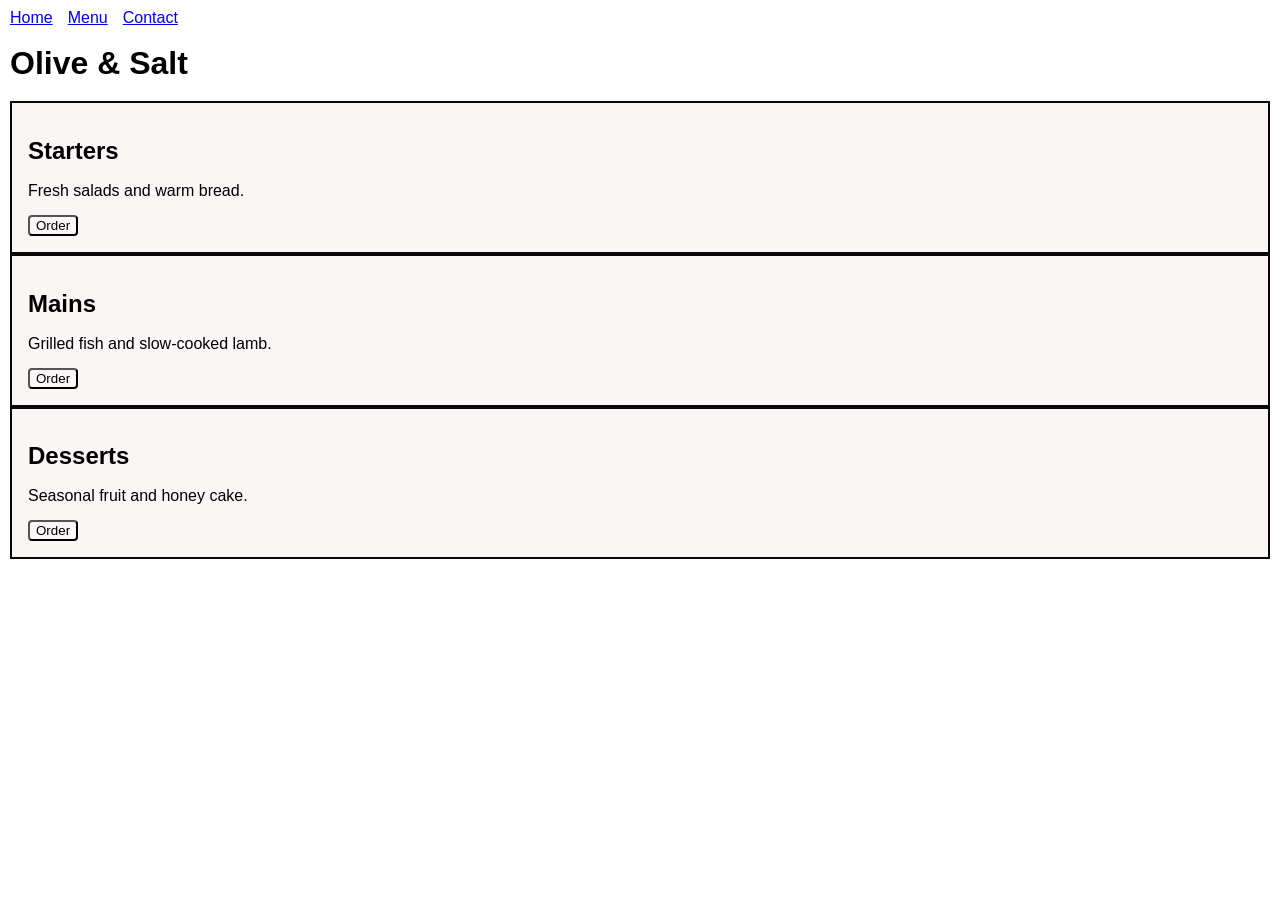
<file: part-2/index.html>
<!DOCTYPE html>
<html lang="en">
  <head>
    <meta charset="UTF-8" />
    <meta name="viewport" content="width=device-width, initial-scale=1.0" />
    <title>Olive &amp; Salt | Part 2</title>
    <link rel="stylesheet" href="styles.css" />
  </head>
  <body>
    <header>
      <nav>
        <a href="#">Home</a>
        <a href="#">Menu</a>
        <a href="#">Contact</a>
      </nav>
    </header>
    <main>
      <h1>Olive &amp; Salt</h1>
      <section class="cards">
        <article class="card">
          <h2>Starters</h2>
          <p>Fresh salads and warm bread.</p>
          <button>Order</button>
        </article>
        <article class="card">
          <h2>Mains</h2>
          <p>Grilled fish and slow-cooked lamb.</p>
          <button>Order</button>
        </article>
        <article class="card">
          <h2>Desserts</h2>
          <p>Seasonal fruit and honey cake.</p>
          <button>Order</button>
        </article>
      </section>
    </main>
  </body>
</html>
</file>
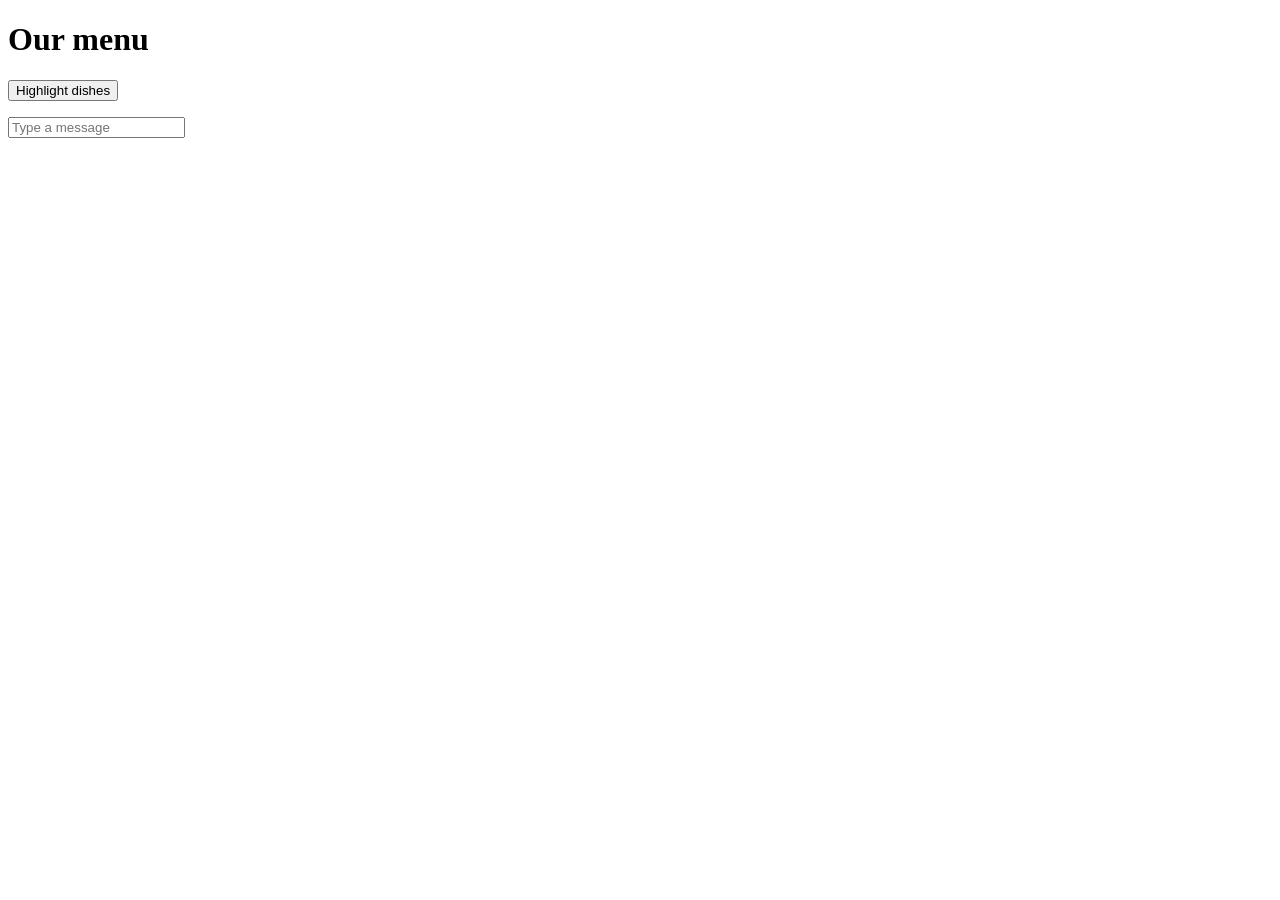
<file: part-4/index.html>
<!DOCTYPE html>
<html lang="en">
  <head>
    <meta charset="UTF-8" />
    <meta name="viewport" content="width=device-width, initial-scale=1.0" />
    <title>Menu | Olive &amp; Salt</title>
    <style>
      .highlight { background-color: #fef3c7; }
      .card { border: 1px solid #e5e7eb; border-radius: 8px; padding: 12px; margin-bottom: 8px; }
    </style>
  </head>
  <body>
    <h1 id="page-title">Our menu</h1>
    <button id="highlight-btn">Highlight dishes</button>
    <p id="char-info"></p>
    <input id="message" type="text" placeholder="Type a message" />
    <section id="menu"></section>
    <script src="script.js"></script>
  </body>
</html>
</file>
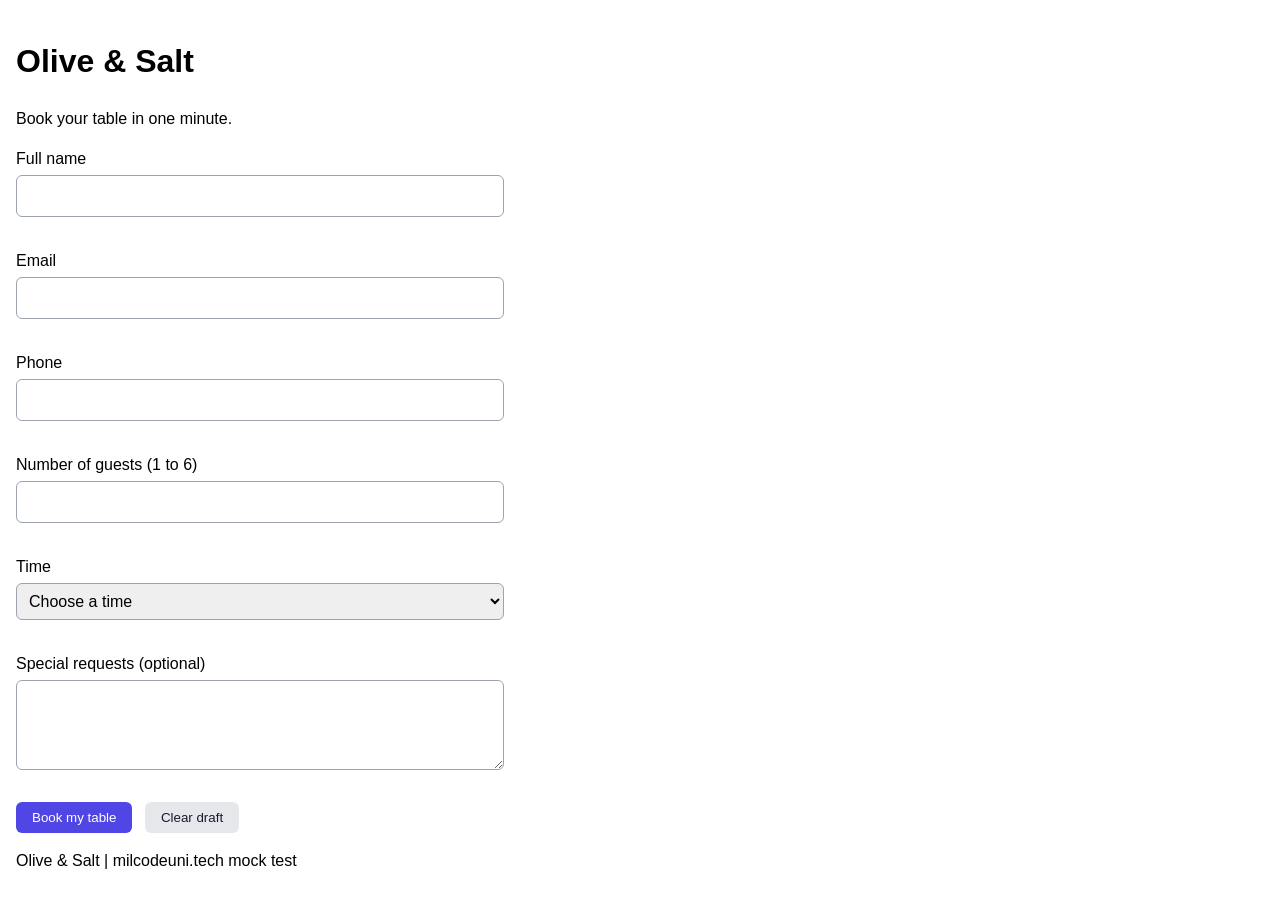
<file: part-5/index.html>
<!DOCTYPE html>
<html lang="en">
  <head>
    <meta charset="UTF-8" />
    <meta name="viewport" content="width=device-width, initial-scale=1.0" />
    <title>Book a Table | Olive &amp; Salt</title>
    <link rel="stylesheet" href="styles.css" />
  </head>
  <body>
    <header>
      <h1>Olive &amp; Salt</h1>
      <p>Book your table in one minute.</p>
    </header>

    <main>
      <!-- novalidate turns off the browser's own checks, so YOUR validation is what we test -->
      <form id="booking-form" novalidate>
        <div>
          <label for="name">Full name</label>
          <input id="name" name="name" type="text" />
          <p class="error" id="name-error"></p>
        </div>

        <div>
          <label for="email">Email</label>
          <input id="email" name="email" type="text" />
          <p class="error" id="email-error"></p>
        </div>

        <div>
          <label for="phone">Phone</label>
          <input id="phone" name="phone" type="text" />
          <p class="error" id="phone-error"></p>
        </div>

        <div>
          <label for="guests">Number of guests (1 to 6)</label>
          <input id="guests" name="guests" type="number" />
          <p class="error" id="guests-error"></p>
        </div>

        <div>
          <label for="slot">Time</label>
          <select id="slot" name="slot">
            <option value="">Choose a time</option>
            <option value="18:00">18:00</option>
            <option value="19:00">19:00</option>
            <option value="20:00">20:00</option>
            <option value="21:00">21:00</option>
          </select>
          <p class="error" id="slot-error"></p>
        </div>

        <div>
          <label for="notes">Special requests (optional)</label>
          <textarea id="notes" name="notes" rows="3"></textarea>
          <p class="error" id="notes-error"></p>
        </div>

        <button type="submit">Book my table</button>
        <button type="button" id="clear-draft">Clear draft</button>
      </form>

      <p id="summary" class="success hidden"></p>
      <a id="whatsapp-link" class="hidden" href="#" target="_blank" rel="noopener">Confirm on WhatsApp</a>
    </main>

    <footer>
      <p>Olive &amp; Salt | milcodeuni.tech mock test</p>
    </footer>

    <script src="script.js"></script>
  </body>
</html>
</file>
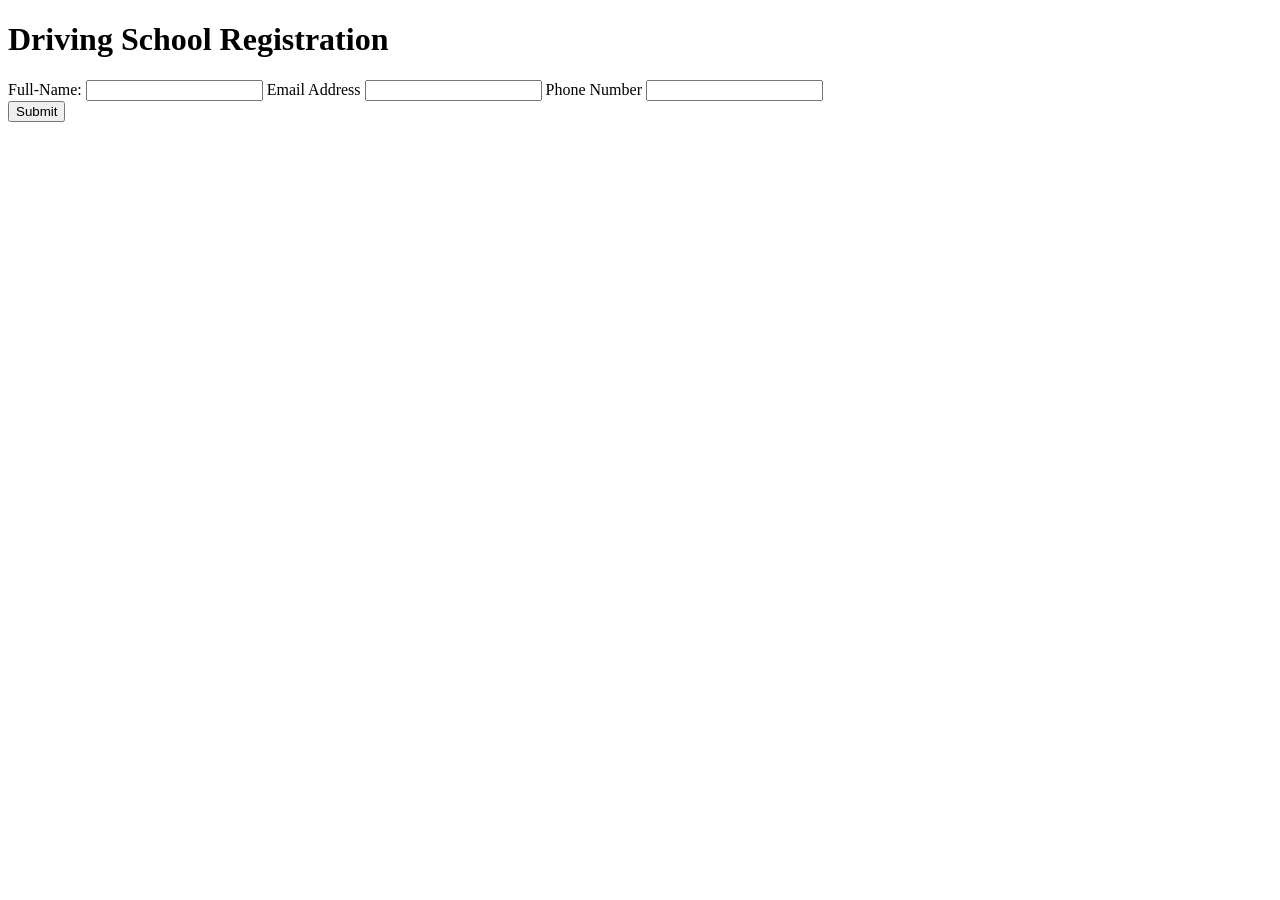
<file: part-1/index2.html>
<!DOCTYPE html>
<html lang="en">
<head>
    <meta charset="UTF-8">
    <meta name="viewport" content="width=device-width, initial-scale=1.0">
    <title>driving school</title>
</head>
<body>
    <h1>Driving School Registration</h1>
    <form id="contact-form">

        <label for="full-name">Full-Name:</label>
        <input type="text" id="full-name">

        <label for="email">Email Address</label>
        <input type="email" id="email">

        <label for="Phone">Phone Number</label>
        <input type="phone" id="Phone">
    </form>
    <button>Submit</button>
    
</body>
</html>
</file>
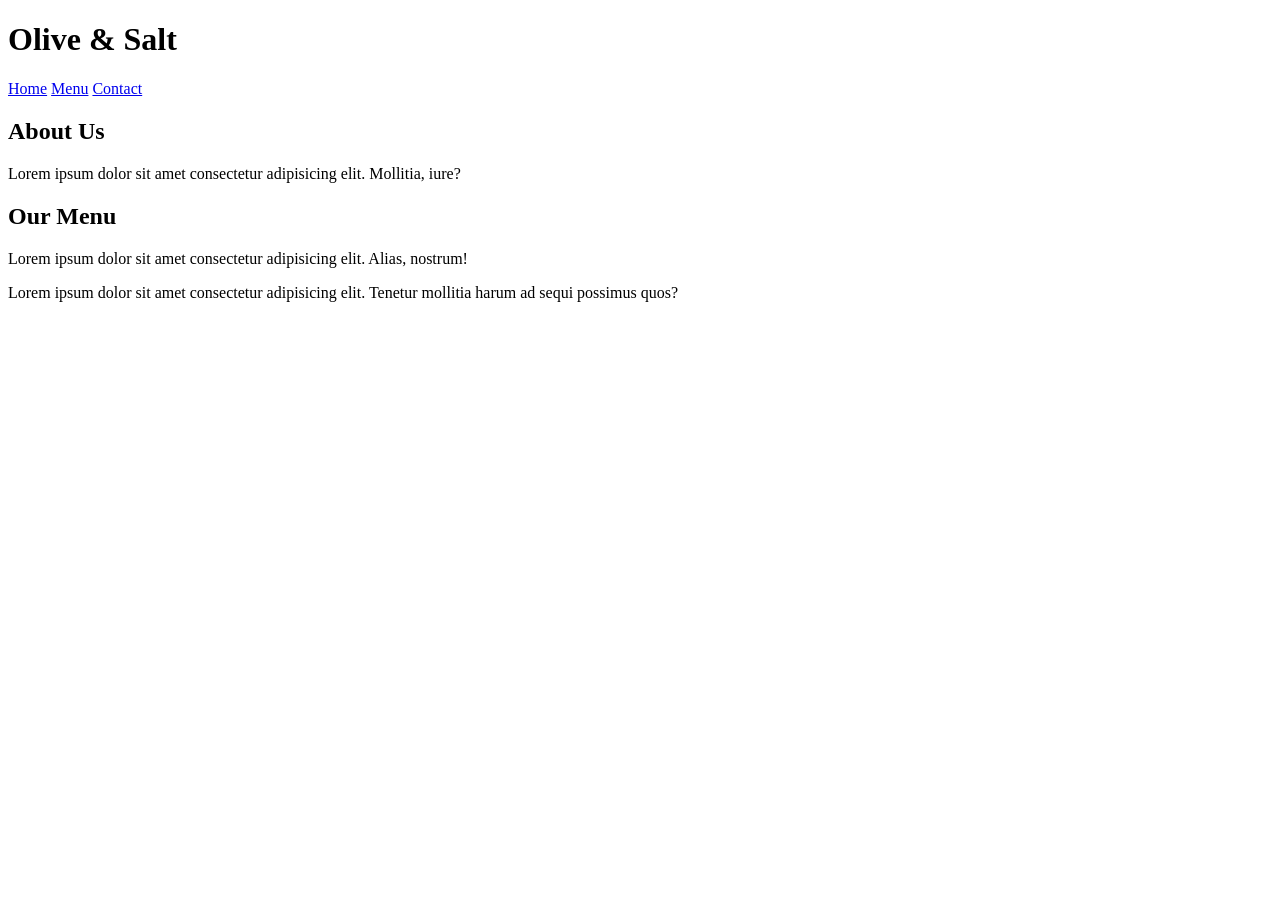
<file: part-1/index3.html>
<!DOCTYPE html>
<html lang="en">
<head>
    <meta charset="UTF-8">
    <meta name="viewport" content="width=device-width, initial-scale=1.0">
    <title>Olive & Salt</title>
</head>
<body>
    <header>
<h1>Olive & Salt</h1>
<nav>
    <a href="#home">Home</a>
     <a href="#menu">Menu</a>
      <a href="#contact">Contact</a>
</nav>
    </header>
<main>
    <section>
        <h2>About Us</h2>
        <p>Lorem ipsum dolor sit amet consectetur adipisicing elit. Mollitia, iure?</p>
    </section>
<section>
    <h2>Our Menu</h2>
    <p>Lorem ipsum dolor sit amet consectetur adipisicing elit. Alias, nostrum!</p>
</section>
</main>
<footer>
    <p>Lorem ipsum dolor sit amet consectetur adipisicing elit. Tenetur mollitia harum ad sequi possimus quos?</p>
</footer>
  
</body>
</html>
</file>
<file: part-2/styles.css>
* :root {
box-sizing: border-box;
  --primary: #4f46e5;
  gap: var(--main-color);
}
body{
background-color: #ffffff;
font-family: Arial,sans-serif;
line-height: 1;
margin: 0;
padding: 10px;
}

nav{
    display: flex;
    gap: 15px;
    align-items: flex-start;
    color: #080808;
    

}
button{
    background-color: #fbf7f7;
    padding: 15;
border-radius: 4px;

}


.card {
  background-color: #faf6f6;
  padding: 16px;
  border: 2px solid #080808;
}

.title {
  color: var(--main-color);
}

.row {
  display: flex;
  justify-content: center;
}
</file>
<file: part-5/styles.css>
* { box-sizing: border-box; }
body { font-family: Arial, sans-serif; line-height: 1.5; margin: 0; padding: 16px; max-width: 520px; }
form div { margin-bottom: 12px; display: flex; flex-direction: column; gap: 4px; }
input, select, textarea { padding: 8px; border: 1px solid #9ca3af; border-radius: 6px; font: inherit; }
button { padding: 8px 16px; border: none; border-radius: 6px; background: #4f46e5; color: #fff; cursor: pointer; margin-right: 8px; }
#clear-draft { background: #e5e7eb; color: #1a1a2e; }
.error { color: #b91c1c; margin: 0; min-height: 1em; }
.success { color: #065f46; font-weight: bold; }
.hidden { display: none; }
</file>
